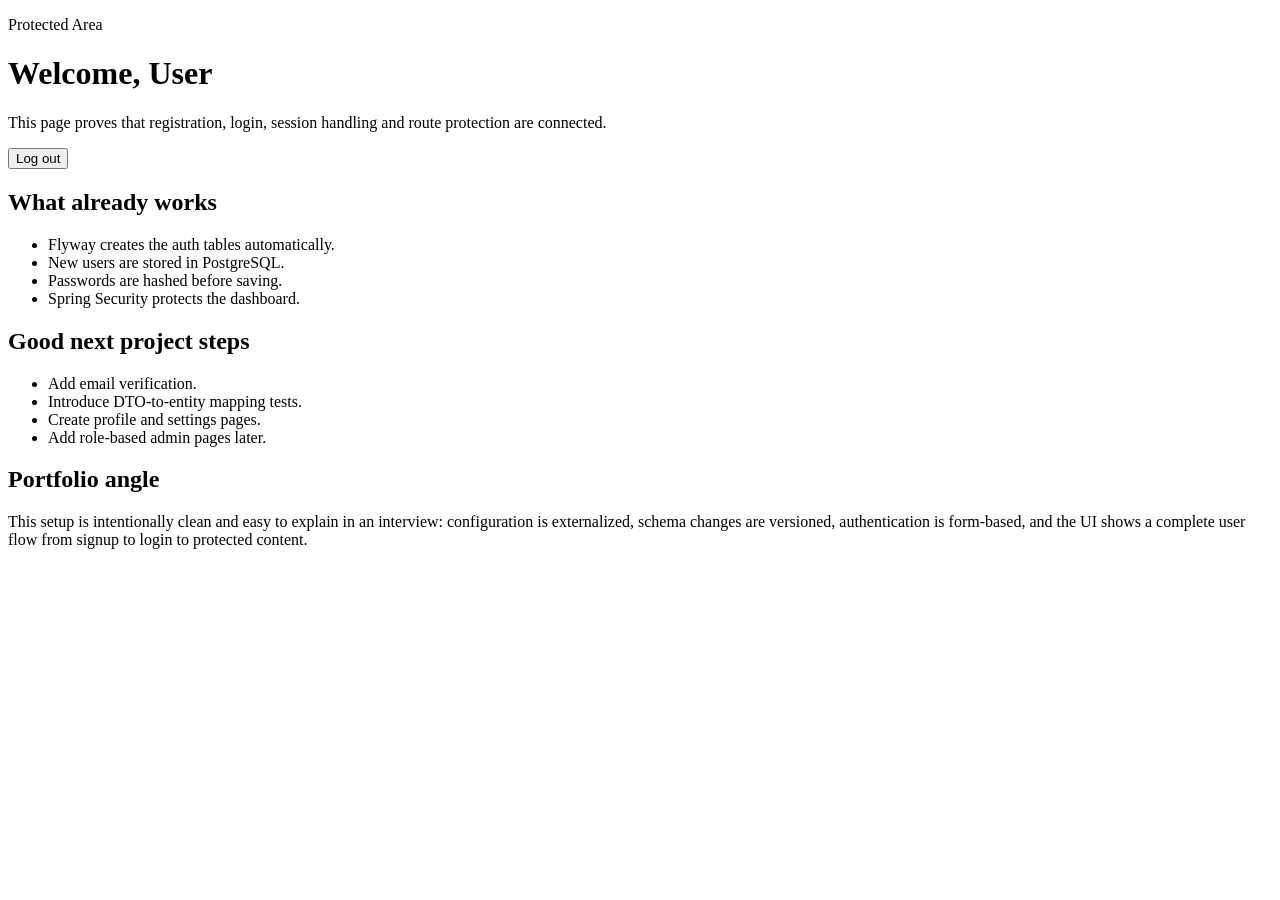
<file: src/main/resources/templates/index.html>
<!DOCTYPE html>
<html lang="en" xmlns:th="http://www.thymeleaf.org">
<head>
    <meta charset="UTF-8">
    <meta name="viewport" content="width=device-width, initial-scale=1.0">
    <title>Dashboard | JavaJinn Auth Service</title>
    <link rel="stylesheet" th:href="@{/css/style.css}">
</head>
<body class="dashboard-page">
<div class="dashboard-shell">
    <header class="dashboard-header">
        <div>
            <p class="eyebrow">Protected Area</p>
            <h1>Welcome, <span th:text="${displayName}">User</span></h1>
            <p class="muted">This page proves that registration, login, session handling and route protection are connected.</p>
        </div>
        <form th:action="@{/logout}" method="post">
            <input type="hidden" th:name="${_csrf.parameterName}" th:value="${_csrf.token}">
            <button class="secondary-button" type="submit">Log out</button>
        </form>
    </header>

    <main class="dashboard-grid">
        <article class="dashboard-card">
            <h2>What already works</h2>
            <ul class="dashboard-list">
                <li>Flyway creates the auth tables automatically.</li>
                <li>New users are stored in PostgreSQL.</li>
                <li>Passwords are hashed before saving.</li>
                <li>Spring Security protects the dashboard.</li>
            </ul>
        </article>

        <article class="dashboard-card">
            <h2>Good next project steps</h2>
            <ul class="dashboard-list">
                <li>Add email verification.</li>
                <li>Introduce DTO-to-entity mapping tests.</li>
                <li>Create profile and settings pages.</li>
                <li>Add role-based admin pages later.</li>
            </ul>
        </article>

        <article class="dashboard-card wide">
            <h2>Portfolio angle</h2>
            <p>
                This setup is intentionally clean and easy to explain in an interview: configuration is externalized,
                schema changes are versioned, authentication is form-based, and the UI shows a complete user flow from signup to login to protected content.
            </p>
        </article>
    </main>
</div>
</body>
</html>
</file>
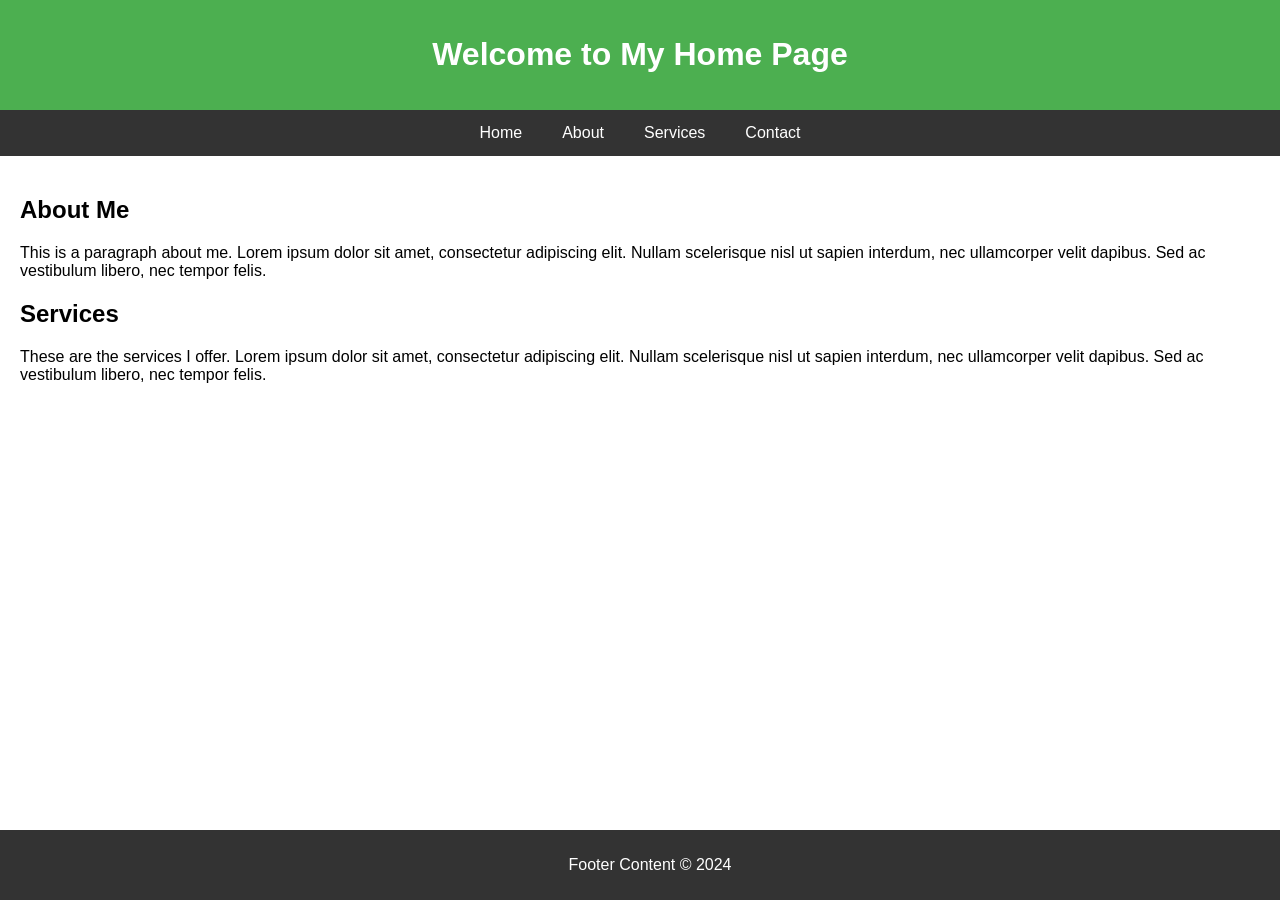
<file: auth-service/src/main/resources/templates/index.html>
<!DOCTYPE html>
<html lang="en">
<head>
    <meta charset="UTF-8">
    <meta name="viewport" content="width=device-width, initial-scale=1.0">
    <title>My Home Page</title>
    <style>
        body {
            font-family: Arial, sans-serif;
            margin: 0;
            padding: 0;
        }

        header {
            background-color: #4CAF50;
            color: white;
            padding: 15px 10px;
            text-align: center;
        }

        nav {
            display: flex;
            justify-content: center;
            background-color: #333;
        }

        nav a {
            color: white;
            padding: 14px 20px;
            text-decoration: none;
            text-align: center;
        }

        nav a:hover {
            background-color: #ddd;
            color: black;
        }

        main {
            padding: 20px;
        }

        footer {
            background-color: #333;
            color: white;
            text-align: center;
            padding: 10px;
            position: fixed;
            bottom: 0;
            width: 100%;
        }
    </style>
</head>
<body>
    <header>
        <h1>Welcome to My Home Page</h1>
    </header>
    <nav>
        <a href="#home">Home</a>
        <a href="#about">About</a>
        <a href="#services">Services</a>
        <a href="#contact">Contact</a>
    </nav>
    <main>
        <h2>About Me</h2>
        <p>This is a paragraph about me. Lorem ipsum dolor sit amet, consectetur adipiscing elit. Nullam scelerisque nisl ut sapien interdum, nec ullamcorper velit dapibus. Sed ac vestibulum libero, nec tempor felis.</p>
        <h2>Services</h2>
        <p>These are the services I offer. Lorem ipsum dolor sit amet, consectetur adipiscing elit. Nullam scelerisque nisl ut sapien interdum, nec ullamcorper velit dapibus. Sed ac vestibulum libero, nec tempor felis.</p>
    </main>
    <footer>
        <p>Footer Content &copy; 2024</p>
    </footer>
</body>
</html>
</file>
